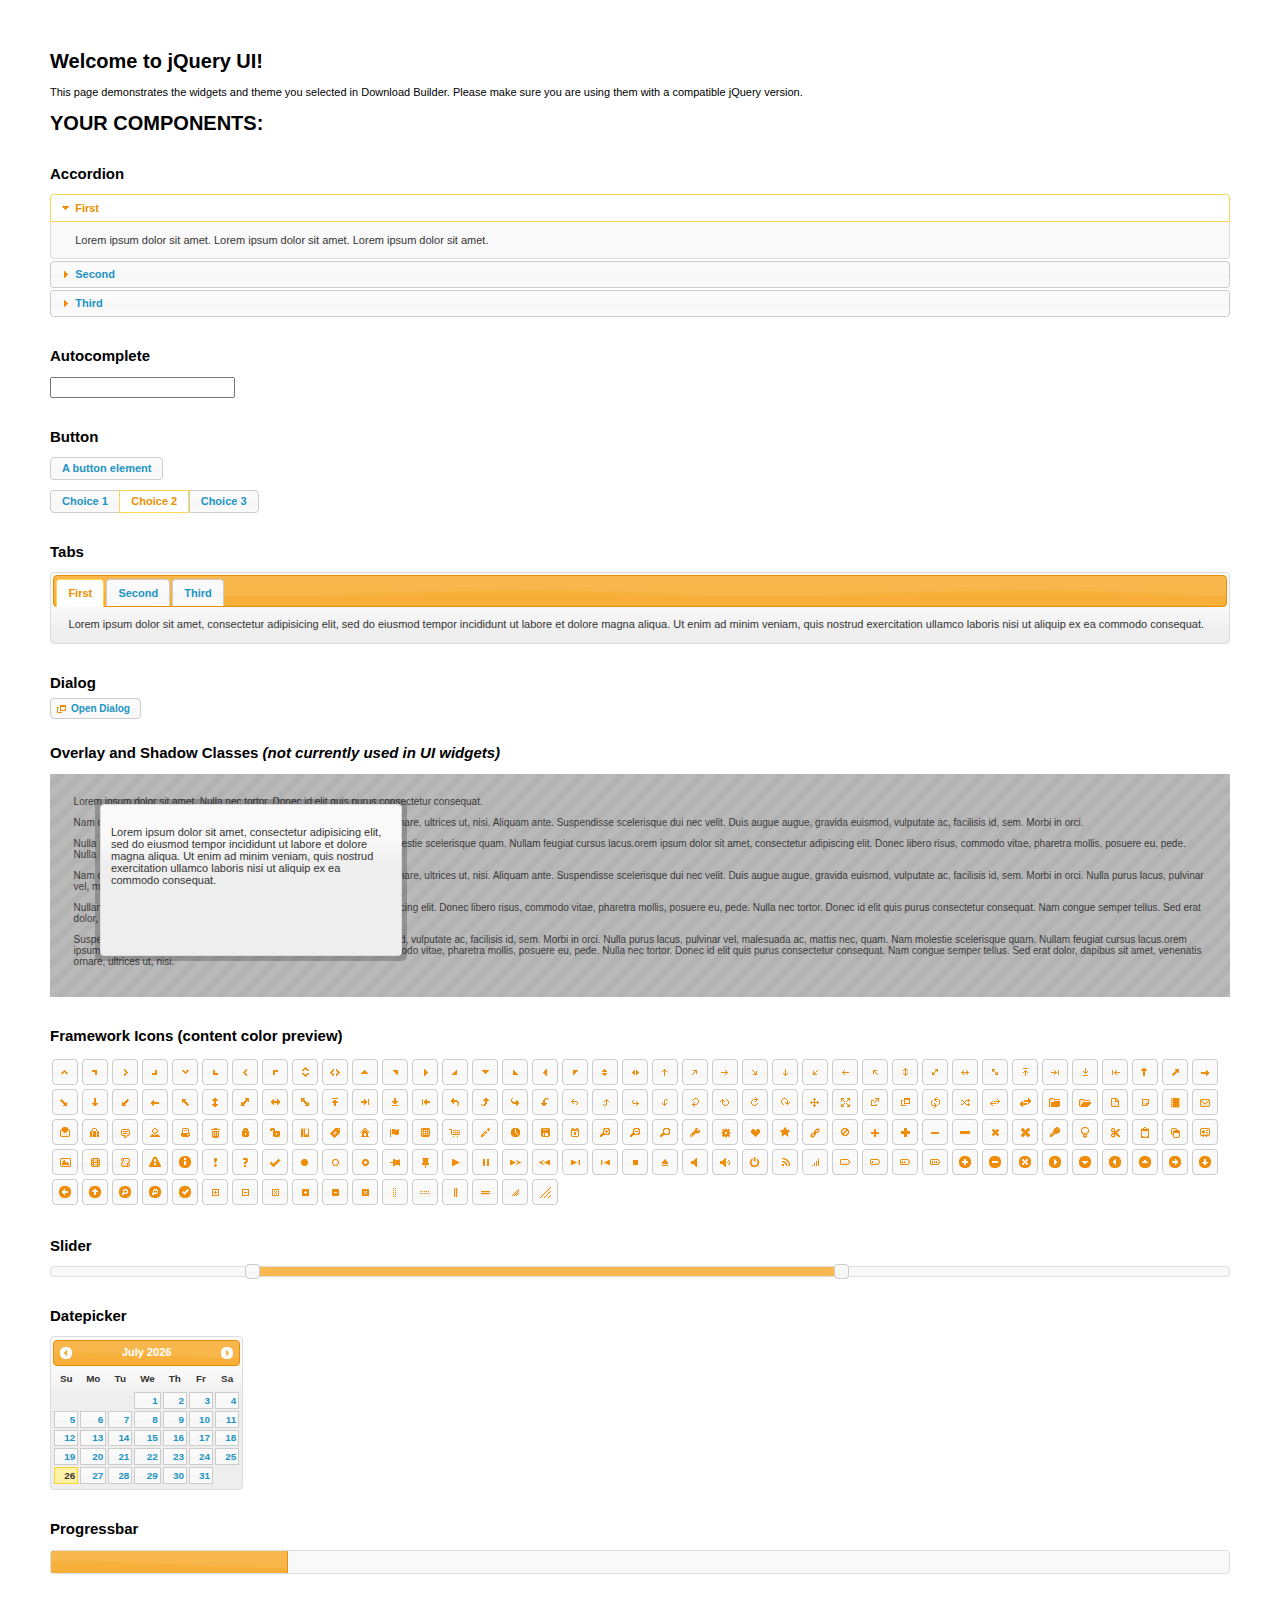
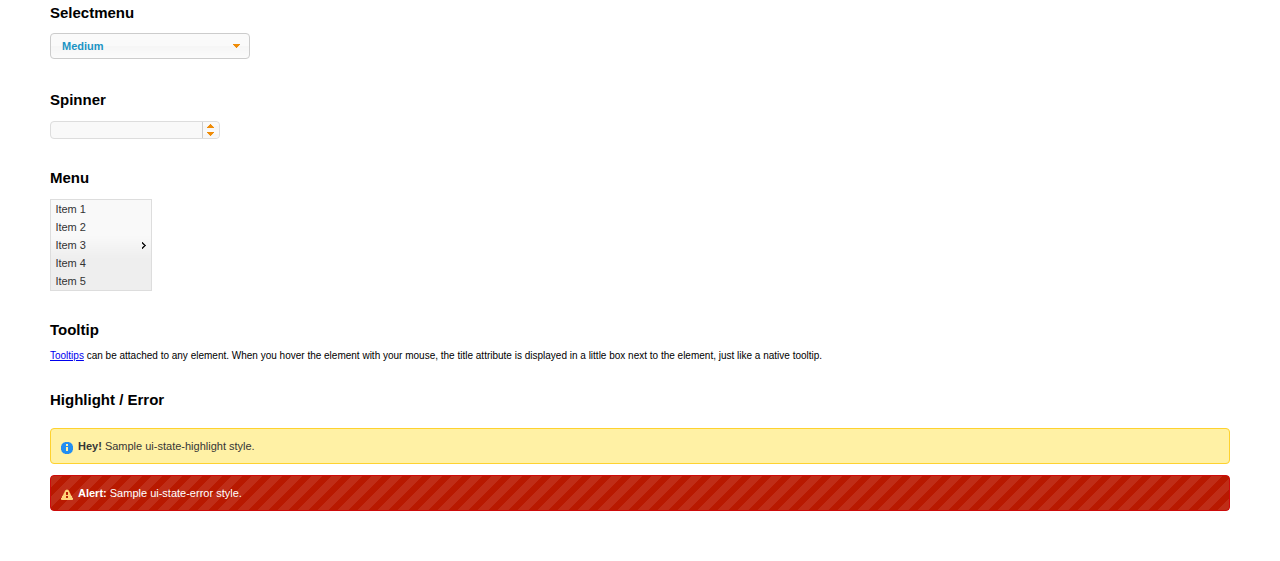
<file: LostAndfound/LostAndFound.Web/Content/js/jquery-ui-1.11.4/index.html>
<!doctype html>
<html lang="us">
<head>
	<meta charset="utf-8">
	<title>jQuery UI Example Page</title>
	<link href="jquery-ui.css" rel="stylesheet">
	<style>
	body{
		font: 62.5% "Trebuchet MS", sans-serif;
		margin: 50px;
	}
	.demoHeaders {
		margin-top: 2em;
	}
	#dialog-link {
		padding: .4em 1em .4em 20px;
		text-decoration: none;
		position: relative;
	}
	#dialog-link span.ui-icon {
		margin: 0 5px 0 0;
		position: absolute;
		left: .2em;
		top: 50%;
		margin-top: -8px;
	}
	#icons {
		margin: 0;
		padding: 0;
	}
	#icons li {
		margin: 2px;
		position: relative;
		padding: 4px 0;
		cursor: pointer;
		float: left;
		list-style: none;
	}
	#icons span.ui-icon {
		float: left;
		margin: 0 4px;
	}
	.fakewindowcontain .ui-widget-overlay {
		position: absolute;
	}
	select {
		width: 200px;
	}
	</style>
</head>
<body>

<h1>Welcome to jQuery UI!</h1>

<div class="ui-widget">
	<p>This page demonstrates the widgets and theme you selected in Download Builder. Please make sure you are using them with a compatible jQuery version.</p>
</div>

<h1>YOUR COMPONENTS:</h1>


<!-- Accordion -->
<h2 class="demoHeaders">Accordion</h2>
<div id="accordion">
	<h3>First</h3>
	<div>Lorem ipsum dolor sit amet. Lorem ipsum dolor sit amet. Lorem ipsum dolor sit amet.</div>
	<h3>Second</h3>
	<div>Phasellus mattis tincidunt nibh.</div>
	<h3>Third</h3>
	<div>Nam dui erat, auctor a, dignissim quis.</div>
</div>



<!-- Autocomplete -->
<h2 class="demoHeaders">Autocomplete</h2>
<div>
	<input id="autocomplete" title="type &quot;a&quot;">
</div>



<!-- Button -->
<h2 class="demoHeaders">Button</h2>
<button id="button">A button element</button>
<form style="margin-top: 1em;">
	<div id="radioset">
		<input type="radio" id="radio1" name="radio"><label for="radio1">Choice 1</label>
		<input type="radio" id="radio2" name="radio" checked="checked"><label for="radio2">Choice 2</label>
		<input type="radio" id="radio3" name="radio"><label for="radio3">Choice 3</label>
	</div>
</form>



<!-- Tabs -->
<h2 class="demoHeaders">Tabs</h2>
<div id="tabs">
	<ul>
		<li><a href="#tabs-1">First</a></li>
		<li><a href="#tabs-2">Second</a></li>
		<li><a href="#tabs-3">Third</a></li>
	</ul>
	<div id="tabs-1">Lorem ipsum dolor sit amet, consectetur adipisicing elit, sed do eiusmod tempor incididunt ut labore et dolore magna aliqua. Ut enim ad minim veniam, quis nostrud exercitation ullamco laboris nisi ut aliquip ex ea commodo consequat.</div>
	<div id="tabs-2">Phasellus mattis tincidunt nibh. Cras orci urna, blandit id, pretium vel, aliquet ornare, felis. Maecenas scelerisque sem non nisl. Fusce sed lorem in enim dictum bibendum.</div>
	<div id="tabs-3">Nam dui erat, auctor a, dignissim quis, sollicitudin eu, felis. Pellentesque nisi urna, interdum eget, sagittis et, consequat vestibulum, lacus. Mauris porttitor ullamcorper augue.</div>
</div>



<!-- Dialog NOTE: Dialog is not generated by UI in this demo so it can be visually styled in themeroller-->
<h2 class="demoHeaders">Dialog</h2>
<p><a href="#" id="dialog-link" class="ui-state-default ui-corner-all"><span class="ui-icon ui-icon-newwin"></span>Open Dialog</a></p>

<h2 class="demoHeaders">Overlay and Shadow Classes <em>(not currently used in UI widgets)</em></h2>
<div style="position: relative; width: 96%; height: 200px; padding:1% 2%; overflow:hidden;" class="fakewindowcontain">
	<p>Lorem ipsum dolor sit amet,  Nulla nec tortor. Donec id elit quis purus consectetur consequat. </p><p>Nam congue semper tellus. Sed erat dolor, dapibus sit amet, venenatis ornare, ultrices ut, nisi. Aliquam ante. Suspendisse scelerisque dui nec velit. Duis augue augue, gravida euismod, vulputate ac, facilisis id, sem. Morbi in orci. </p><p>Nulla purus lacus, pulvinar vel, malesuada ac, mattis nec, quam. Nam molestie scelerisque quam. Nullam feugiat cursus lacus.orem ipsum dolor sit amet, consectetur adipiscing elit. Donec libero risus, commodo vitae, pharetra mollis, posuere eu, pede. Nulla nec tortor. Donec id elit quis purus consectetur consequat. </p><p>Nam congue semper tellus. Sed erat dolor, dapibus sit amet, venenatis ornare, ultrices ut, nisi. Aliquam ante. Suspendisse scelerisque dui nec velit. Duis augue augue, gravida euismod, vulputate ac, facilisis id, sem. Morbi in orci. Nulla purus lacus, pulvinar vel, malesuada ac, mattis nec, quam. Nam molestie scelerisque quam. </p><p>Nullam feugiat cursus lacus.orem ipsum dolor sit amet, consectetur adipiscing elit. Donec libero risus, commodo vitae, pharetra mollis, posuere eu, pede. Nulla nec tortor. Donec id elit quis purus consectetur consequat. Nam congue semper tellus. Sed erat dolor, dapibus sit amet, venenatis ornare, ultrices ut, nisi. Aliquam ante. </p><p>Suspendisse scelerisque dui nec velit. Duis augue augue, gravida euismod, vulputate ac, facilisis id, sem. Morbi in orci. Nulla purus lacus, pulvinar vel, malesuada ac, mattis nec, quam. Nam molestie scelerisque quam. Nullam feugiat cursus lacus.orem ipsum dolor sit amet, consectetur adipiscing elit. Donec libero risus, commodo vitae, pharetra mollis, posuere eu, pede. Nulla nec tortor. Donec id elit quis purus consectetur consequat. Nam congue semper tellus. Sed erat dolor, dapibus sit amet, venenatis ornare, ultrices ut, nisi. </p>

	<!-- ui-dialog -->
	<div class="ui-overlay"><div class="ui-widget-overlay"></div><div class="ui-widget-shadow ui-corner-all" style="width: 302px; height: 152px; position: absolute; left: 50px; top: 30px;"></div></div>
	<div style="position: absolute; width: 280px; height: 130px;left: 50px; top: 30px; padding: 10px;" class="ui-widget ui-widget-content ui-corner-all">
		<div class="ui-dialog-content ui-widget-content" style="background: none; border: 0;">
			<p>Lorem ipsum dolor sit amet, consectetur adipisicing elit, sed do eiusmod tempor incididunt ut labore et dolore magna aliqua. Ut enim ad minim veniam, quis nostrud exercitation ullamco laboris nisi ut aliquip ex ea commodo consequat.</p>
		</div>
	</div>

</div>

<!-- ui-dialog -->
<div id="dialog" title="Dialog Title">
	<p>Lorem ipsum dolor sit amet, consectetur adipisicing elit, sed do eiusmod tempor incididunt ut labore et dolore magna aliqua. Ut enim ad minim veniam, quis nostrud exercitation ullamco laboris nisi ut aliquip ex ea commodo consequat.</p>
</div>



<h2 class="demoHeaders">Framework Icons (content color preview)</h2>
<ul id="icons" class="ui-widget ui-helper-clearfix">
	<li class="ui-state-default ui-corner-all" title=".ui-icon-carat-1-n"><span class="ui-icon ui-icon-carat-1-n"></span></li>
	<li class="ui-state-default ui-corner-all" title=".ui-icon-carat-1-ne"><span class="ui-icon ui-icon-carat-1-ne"></span></li>
	<li class="ui-state-default ui-corner-all" title=".ui-icon-carat-1-e"><span class="ui-icon ui-icon-carat-1-e"></span></li>
	<li class="ui-state-default ui-corner-all" title=".ui-icon-carat-1-se"><span class="ui-icon ui-icon-carat-1-se"></span></li>
	<li class="ui-state-default ui-corner-all" title=".ui-icon-carat-1-s"><span class="ui-icon ui-icon-carat-1-s"></span></li>
	<li class="ui-state-default ui-corner-all" title=".ui-icon-carat-1-sw"><span class="ui-icon ui-icon-carat-1-sw"></span></li>
	<li class="ui-state-default ui-corner-all" title=".ui-icon-carat-1-w"><span class="ui-icon ui-icon-carat-1-w"></span></li>
	<li class="ui-state-default ui-corner-all" title=".ui-icon-carat-1-nw"><span class="ui-icon ui-icon-carat-1-nw"></span></li>
	<li class="ui-state-default ui-corner-all" title=".ui-icon-carat-2-n-s"><span class="ui-icon ui-icon-carat-2-n-s"></span></li>
	<li class="ui-state-default ui-corner-all" title=".ui-icon-carat-2-e-w"><span class="ui-icon ui-icon-carat-2-e-w"></span></li>
	<li class="ui-state-default ui-corner-all" title=".ui-icon-triangle-1-n"><span class="ui-icon ui-icon-triangle-1-n"></span></li>
	<li class="ui-state-default ui-corner-all" title=".ui-icon-triangle-1-ne"><span class="ui-icon ui-icon-triangle-1-ne"></span></li>
	<li class="ui-state-default ui-corner-all" title=".ui-icon-triangle-1-e"><span class="ui-icon ui-icon-triangle-1-e"></span></li>
	<li class="ui-state-default ui-corner-all" title=".ui-icon-triangle-1-se"><span class="ui-icon ui-icon-triangle-1-se"></span></li>
	<li class="ui-state-default ui-corner-all" title=".ui-icon-triangle-1-s"><span class="ui-icon ui-icon-triangle-1-s"></span></li>
	<li class="ui-state-default ui-corner-all" title=".ui-icon-triangle-1-sw"><span class="ui-icon ui-icon-triangle-1-sw"></span></li>
	<li class="ui-state-default ui-corner-all" title=".ui-icon-triangle-1-w"><span class="ui-icon ui-icon-triangle-1-w"></span></li>
	<li class="ui-state-default ui-corner-all" title=".ui-icon-triangle-1-nw"><span class="ui-icon ui-icon-triangle-1-nw"></span></li>
	<li class="ui-state-default ui-corner-all" title=".ui-icon-triangle-2-n-s"><span class="ui-icon ui-icon-triangle-2-n-s"></span></li>
	<li class="ui-state-default ui-corner-all" title=".ui-icon-triangle-2-e-w"><span class="ui-icon ui-icon-triangle-2-e-w"></span></li>
	<li class="ui-state-default ui-corner-all" title=".ui-icon-arrow-1-n"><span class="ui-icon ui-icon-arrow-1-n"></span></li>
	<li class="ui-state-default ui-corner-all" title=".ui-icon-arrow-1-ne"><span class="ui-icon ui-icon-arrow-1-ne"></span></li>
	<li class="ui-state-default ui-corner-all" title=".ui-icon-arrow-1-e"><span class="ui-icon ui-icon-arrow-1-e"></span></li>
	<li class="ui-state-default ui-corner-all" title=".ui-icon-arrow-1-se"><span class="ui-icon ui-icon-arrow-1-se"></span></li>
	<li class="ui-state-default ui-corner-all" title=".ui-icon-arrow-1-s"><span class="ui-icon ui-icon-arrow-1-s"></span></li>
	<li class="ui-state-default ui-corner-all" title=".ui-icon-arrow-1-sw"><span class="ui-icon ui-icon-arrow-1-sw"></span></li>
	<li class="ui-state-default ui-corner-all" title=".ui-icon-arrow-1-w"><span class="ui-icon ui-icon-arrow-1-w"></span></li>
	<li class="ui-state-default ui-corner-all" title=".ui-icon-arrow-1-nw"><span class="ui-icon ui-icon-arrow-1-nw"></span></li>
	<li class="ui-state-default ui-corner-all" title=".ui-icon-arrow-2-n-s"><span class="ui-icon ui-icon-arrow-2-n-s"></span></li>
	<li class="ui-state-default ui-corner-all" title=".ui-icon-arrow-2-ne-sw"><span class="ui-icon ui-icon-arrow-2-ne-sw"></span></li>
	<li class="ui-state-default ui-corner-all" title=".ui-icon-arrow-2-e-w"><span class="ui-icon ui-icon-arrow-2-e-w"></span></li>
	<li class="ui-state-default ui-corner-all" title=".ui-icon-arrow-2-se-nw"><span class="ui-icon ui-icon-arrow-2-se-nw"></span></li>
	<li class="ui-state-default ui-corner-all" title=".ui-icon-arrowstop-1-n"><span class="ui-icon ui-icon-arrowstop-1-n"></span></li>
	<li class="ui-state-default ui-corner-all" title=".ui-icon-arrowstop-1-e"><span class="ui-icon ui-icon-arrowstop-1-e"></span></li>
	<li class="ui-state-default ui-corner-all" title=".ui-icon-arrowstop-1-s"><span class="ui-icon ui-icon-arrowstop-1-s"></span></li>
	<li class="ui-state-default ui-corner-all" title=".ui-icon-arrowstop-1-w"><span class="ui-icon ui-icon-arrowstop-1-w"></span></li>
	<li class="ui-state-default ui-corner-all" title=".ui-icon-arrowthick-1-n"><span class="ui-icon ui-icon-arrowthick-1-n"></span></li>
	<li class="ui-state-default ui-corner-all" title=".ui-icon-arrowthick-1-ne"><span class="ui-icon ui-icon-arrowthick-1-ne"></span></li>
	<li class="ui-state-default ui-corner-all" title=".ui-icon-arrowthick-1-e"><span class="ui-icon ui-icon-arrowthick-1-e"></span></li>
	<li class="ui-state-default ui-corner-all" title=".ui-icon-arrowthick-1-se"><span class="ui-icon ui-icon-arrowthick-1-se"></span></li>
	<li class="ui-state-default ui-corner-all" title=".ui-icon-arrowthick-1-s"><span class="ui-icon ui-icon-arrowthick-1-s"></span></li>
	<li class="ui-state-default ui-corner-all" title=".ui-icon-arrowthick-1-sw"><span class="ui-icon ui-icon-arrowthick-1-sw"></span></li>
	<li class="ui-state-default ui-corner-all" title=".ui-icon-arrowthick-1-w"><span class="ui-icon ui-icon-arrowthick-1-w"></span></li>
	<li class="ui-state-default ui-corner-all" title=".ui-icon-arrowthick-1-nw"><span class="ui-icon ui-icon-arrowthick-1-nw"></span></li>
	<li class="ui-state-default ui-corner-all" title=".ui-icon-arrowthick-2-n-s"><span class="ui-icon ui-icon-arrowthick-2-n-s"></span></li>
	<li class="ui-state-default ui-corner-all" title=".ui-icon-arrowthick-2-ne-sw"><span class="ui-icon ui-icon-arrowthick-2-ne-sw"></span></li>
	<li class="ui-state-default ui-corner-all" title=".ui-icon-arrowthick-2-e-w"><span class="ui-icon ui-icon-arrowthick-2-e-w"></span></li>
	<li class="ui-state-default ui-corner-all" title=".ui-icon-arrowthick-2-se-nw"><span class="ui-icon ui-icon-arrowthick-2-se-nw"></span></li>
	<li class="ui-state-default ui-corner-all" title=".ui-icon-arrowthickstop-1-n"><span class="ui-icon ui-icon-arrowthickstop-1-n"></span></li>
	<li class="ui-state-default ui-corner-all" title=".ui-icon-arrowthickstop-1-e"><span class="ui-icon ui-icon-arrowthickstop-1-e"></span></li>
	<li class="ui-state-default ui-corner-all" title=".ui-icon-arrowthickstop-1-s"><span class="ui-icon ui-icon-arrowthickstop-1-s"></span></li>
	<li class="ui-state-default ui-corner-all" title=".ui-icon-arrowthickstop-1-w"><span class="ui-icon ui-icon-arrowthickstop-1-w"></span></li>
	<li class="ui-state-default ui-corner-all" title=".ui-icon-arrowreturnthick-1-w"><span class="ui-icon ui-icon-arrowreturnthick-1-w"></span></li>
	<li class="ui-state-default ui-corner-all" title=".ui-icon-arrowreturnthick-1-n"><span class="ui-icon ui-icon-arrowreturnthick-1-n"></span></li>
	<li class="ui-state-default ui-corner-all" title=".ui-icon-arrowreturnthick-1-e"><span class="ui-icon ui-icon-arrowreturnthick-1-e"></span></li>
	<li class="ui-state-default ui-corner-all" title=".ui-icon-arrowreturnthick-1-s"><span class="ui-icon ui-icon-arrowreturnthick-1-s"></span></li>
	<li class="ui-state-default ui-corner-all" title=".ui-icon-arrowreturn-1-w"><span class="ui-icon ui-icon-arrowreturn-1-w"></span></li>
	<li class="ui-state-default ui-corner-all" title=".ui-icon-arrowreturn-1-n"><span class="ui-icon ui-icon-arrowreturn-1-n"></span></li>
	<li class="ui-state-default ui-corner-all" title=".ui-icon-arrowreturn-1-e"><span class="ui-icon ui-icon-arrowreturn-1-e"></span></li>
	<li class="ui-state-default ui-corner-all" title=".ui-icon-arrowreturn-1-s"><span class="ui-icon ui-icon-arrowreturn-1-s"></span></li>
	<li class="ui-state-default ui-corner-all" title=".ui-icon-arrowrefresh-1-w"><span class="ui-icon ui-icon-arrowrefresh-1-w"></span></li>
	<li class="ui-state-default ui-corner-all" title=".ui-icon-arrowrefresh-1-n"><span class="ui-icon ui-icon-arrowrefresh-1-n"></span></li>
	<li class="ui-state-default ui-corner-all" title=".ui-icon-arrowrefresh-1-e"><span class="ui-icon ui-icon-arrowrefresh-1-e"></span></li>
	<li class="ui-state-default ui-corner-all" title=".ui-icon-arrowrefresh-1-s"><span class="ui-icon ui-icon-arrowrefresh-1-s"></span></li>
	<li class="ui-state-default ui-corner-all" title=".ui-icon-arrow-4"><span class="ui-icon ui-icon-arrow-4"></span></li>
	<li class="ui-state-default ui-corner-all" title=".ui-icon-arrow-4-diag"><span class="ui-icon ui-icon-arrow-4-diag"></span></li>
	<li class="ui-state-default ui-corner-all" title=".ui-icon-extlink"><span class="ui-icon ui-icon-extlink"></span></li>
	<li class="ui-state-default ui-corner-all" title=".ui-icon-newwin"><span class="ui-icon ui-icon-newwin"></span></li>
	<li class="ui-state-default ui-corner-all" title=".ui-icon-refresh"><span class="ui-icon ui-icon-refresh"></span></li>
	<li class="ui-state-default ui-corner-all" title=".ui-icon-shuffle"><span class="ui-icon ui-icon-shuffle"></span></li>
	<li class="ui-state-default ui-corner-all" title=".ui-icon-transfer-e-w"><span class="ui-icon ui-icon-transfer-e-w"></span></li>
	<li class="ui-state-default ui-corner-all" title=".ui-icon-transferthick-e-w"><span class="ui-icon ui-icon-transferthick-e-w"></span></li>
	<li class="ui-state-default ui-corner-all" title=".ui-icon-folder-collapsed"><span class="ui-icon ui-icon-folder-collapsed"></span></li>
	<li class="ui-state-default ui-corner-all" title=".ui-icon-folder-open"><span class="ui-icon ui-icon-folder-open"></span></li>
	<li class="ui-state-default ui-corner-all" title=".ui-icon-document"><span class="ui-icon ui-icon-document"></span></li>
	<li class="ui-state-default ui-corner-all" title=".ui-icon-document-b"><span class="ui-icon ui-icon-document-b"></span></li>
	<li class="ui-state-default ui-corner-all" title=".ui-icon-note"><span class="ui-icon ui-icon-note"></span></li>
	<li class="ui-state-default ui-corner-all" title=".ui-icon-mail-closed"><span class="ui-icon ui-icon-mail-closed"></span></li>
	<li class="ui-state-default ui-corner-all" title=".ui-icon-mail-open"><span class="ui-icon ui-icon-mail-open"></span></li>
	<li class="ui-state-default ui-corner-all" title=".ui-icon-suitcase"><span class="ui-icon ui-icon-suitcase"></span></li>
	<li class="ui-state-default ui-corner-all" title=".ui-icon-comment"><span class="ui-icon ui-icon-comment"></span></li>
	<li class="ui-state-default ui-corner-all" title=".ui-icon-person"><span class="ui-icon ui-icon-person"></span></li>
	<li class="ui-state-default ui-corner-all" title=".ui-icon-print"><span class="ui-icon ui-icon-print"></span></li>
	<li class="ui-state-default ui-corner-all" title=".ui-icon-trash"><span class="ui-icon ui-icon-trash"></span></li>
	<li class="ui-state-default ui-corner-all" title=".ui-icon-locked"><span class="ui-icon ui-icon-locked"></span></li>
	<li class="ui-state-default ui-corner-all" title=".ui-icon-unlocked"><span class="ui-icon ui-icon-unlocked"></span></li>
	<li class="ui-state-default ui-corner-all" title=".ui-icon-bookmark"><span class="ui-icon ui-icon-bookmark"></span></li>
	<li class="ui-state-default ui-corner-all" title=".ui-icon-tag"><span class="ui-icon ui-icon-tag"></span></li>
	<li class="ui-state-default ui-corner-all" title=".ui-icon-home"><span class="ui-icon ui-icon-home"></span></li>
	<li class="ui-state-default ui-corner-all" title=".ui-icon-flag"><span class="ui-icon ui-icon-flag"></span></li>
	<li class="ui-state-default ui-corner-all" title=".ui-icon-calculator"><span class="ui-icon ui-icon-calculator"></span></li>
	<li class="ui-state-default ui-corner-all" title=".ui-icon-cart"><span class="ui-icon ui-icon-cart"></span></li>
	<li class="ui-state-default ui-corner-all" title=".ui-icon-pencil"><span class="ui-icon ui-icon-pencil"></span></li>
	<li class="ui-state-default ui-corner-all" title=".ui-icon-clock"><span class="ui-icon ui-icon-clock"></span></li>
	<li class="ui-state-default ui-corner-all" title=".ui-icon-disk"><span class="ui-icon ui-icon-disk"></span></li>
	<li class="ui-state-default ui-corner-all" title=".ui-icon-calendar"><span class="ui-icon ui-icon-calendar"></span></li>
	<li class="ui-state-default ui-corner-all" title=".ui-icon-zoomin"><span class="ui-icon ui-icon-zoomin"></span></li>
	<li class="ui-state-default ui-corner-all" title=".ui-icon-zoomout"><span class="ui-icon ui-icon-zoomout"></span></li>
	<li class="ui-state-default ui-corner-all" title=".ui-icon-search"><span class="ui-icon ui-icon-search"></span></li>
	<li class="ui-state-default ui-corner-all" title=".ui-icon-wrench"><span class="ui-icon ui-icon-wrench"></span></li>
	<li class="ui-state-default ui-corner-all" title=".ui-icon-gear"><span class="ui-icon ui-icon-gear"></span></li>
	<li class="ui-state-default ui-corner-all" title=".ui-icon-heart"><span class="ui-icon ui-icon-heart"></span></li>
	<li class="ui-state-default ui-corner-all" title=".ui-icon-star"><span class="ui-icon ui-icon-star"></span></li>
	<li class="ui-state-default ui-corner-all" title=".ui-icon-link"><span class="ui-icon ui-icon-link"></span></li>
	<li class="ui-state-default ui-corner-all" title=".ui-icon-cancel"><span class="ui-icon ui-icon-cancel"></span></li>
	<li class="ui-state-default ui-corner-all" title=".ui-icon-plus"><span class="ui-icon ui-icon-plus"></span></li>
	<li class="ui-state-default ui-corner-all" title=".ui-icon-plusthick"><span class="ui-icon ui-icon-plusthick"></span></li>
	<li class="ui-state-default ui-corner-all" title=".ui-icon-minus"><span class="ui-icon ui-icon-minus"></span></li>
	<li class="ui-state-default ui-corner-all" title=".ui-icon-minusthick"><span class="ui-icon ui-icon-minusthick"></span></li>
	<li class="ui-state-default ui-corner-all" title=".ui-icon-close"><span class="ui-icon ui-icon-close"></span></li>
	<li class="ui-state-default ui-corner-all" title=".ui-icon-closethick"><span class="ui-icon ui-icon-closethick"></span></li>
	<li class="ui-state-default ui-corner-all" title=".ui-icon-key"><span class="ui-icon ui-icon-key"></span></li>
	<li class="ui-state-default ui-corner-all" title=".ui-icon-lightbulb"><span class="ui-icon ui-icon-lightbulb"></span></li>
	<li class="ui-state-default ui-corner-all" title=".ui-icon-scissors"><span class="ui-icon ui-icon-scissors"></span></li>
	<li class="ui-state-default ui-corner-all" title=".ui-icon-clipboard"><span class="ui-icon ui-icon-clipboard"></span></li>
	<li class="ui-state-default ui-corner-all" title=".ui-icon-copy"><span class="ui-icon ui-icon-copy"></span></li>
	<li class="ui-state-default ui-corner-all" title=".ui-icon-contact"><span class="ui-icon ui-icon-contact"></span></li>
	<li class="ui-state-default ui-corner-all" title=".ui-icon-image"><span class="ui-icon ui-icon-image"></span></li>
	<li class="ui-state-default ui-corner-all" title=".ui-icon-video"><span class="ui-icon ui-icon-video"></span></li>
	<li class="ui-state-default ui-corner-all" title=".ui-icon-script"><span class="ui-icon ui-icon-script"></span></li>
	<li class="ui-state-default ui-corner-all" title=".ui-icon-alert"><span class="ui-icon ui-icon-alert"></span></li>
	<li class="ui-state-default ui-corner-all" title=".ui-icon-info"><span class="ui-icon ui-icon-info"></span></li>
	<li class="ui-state-default ui-corner-all" title=".ui-icon-notice"><span class="ui-icon ui-icon-notice"></span></li>
	<li class="ui-state-default ui-corner-all" title=".ui-icon-help"><span class="ui-icon ui-icon-help"></span></li>
	<li class="ui-state-default ui-corner-all" title=".ui-icon-check"><span class="ui-icon ui-icon-check"></span></li>
	<li class="ui-state-default ui-corner-all" title=".ui-icon-bullet"><span class="ui-icon ui-icon-bullet"></span></li>
	<li class="ui-state-default ui-corner-all" title=".ui-icon-radio-off"><span class="ui-icon ui-icon-radio-off"></span></li>
	<li class="ui-state-default ui-corner-all" title=".ui-icon-radio-on"><span class="ui-icon ui-icon-radio-on"></span></li>
	<li class="ui-state-default ui-corner-all" title=".ui-icon-pin-w"><span class="ui-icon ui-icon-pin-w"></span></li>
	<li class="ui-state-default ui-corner-all" title=".ui-icon-pin-s"><span class="ui-icon ui-icon-pin-s"></span></li>
	<li class="ui-state-default ui-corner-all" title=".ui-icon-play"><span class="ui-icon ui-icon-play"></span></li>
	<li class="ui-state-default ui-corner-all" title=".ui-icon-pause"><span class="ui-icon ui-icon-pause"></span></li>
	<li class="ui-state-default ui-corner-all" title=".ui-icon-seek-next"><span class="ui-icon ui-icon-seek-next"></span></li>
	<li class="ui-state-default ui-corner-all" title=".ui-icon-seek-prev"><span class="ui-icon ui-icon-seek-prev"></span></li>
	<li class="ui-state-default ui-corner-all" title=".ui-icon-seek-end"><span class="ui-icon ui-icon-seek-end"></span></li>
	<li class="ui-state-default ui-corner-all" title=".ui-icon-seek-first"><span class="ui-icon ui-icon-seek-first"></span></li>
	<li class="ui-state-default ui-corner-all" title=".ui-icon-stop"><span class="ui-icon ui-icon-stop"></span></li>
	<li class="ui-state-default ui-corner-all" title=".ui-icon-eject"><span class="ui-icon ui-icon-eject"></span></li>
	<li class="ui-state-default ui-corner-all" title=".ui-icon-volume-off"><span class="ui-icon ui-icon-volume-off"></span></li>
	<li class="ui-state-default ui-corner-all" title=".ui-icon-volume-on"><span class="ui-icon ui-icon-volume-on"></span></li>
	<li class="ui-state-default ui-corner-all" title=".ui-icon-power"><span class="ui-icon ui-icon-power"></span></li>
	<li class="ui-state-default ui-corner-all" title=".ui-icon-signal-diag"><span class="ui-icon ui-icon-signal-diag"></span></li>
	<li class="ui-state-default ui-corner-all" title=".ui-icon-signal"><span class="ui-icon ui-icon-signal"></span></li>
	<li class="ui-state-default ui-corner-all" title=".ui-icon-battery-0"><span class="ui-icon ui-icon-battery-0"></span></li>
	<li class="ui-state-default ui-corner-all" title=".ui-icon-battery-1"><span class="ui-icon ui-icon-battery-1"></span></li>
	<li class="ui-state-default ui-corner-all" title=".ui-icon-battery-2"><span class="ui-icon ui-icon-battery-2"></span></li>
	<li class="ui-state-default ui-corner-all" title=".ui-icon-battery-3"><span class="ui-icon ui-icon-battery-3"></span></li>
	<li class="ui-state-default ui-corner-all" title=".ui-icon-circle-plus"><span class="ui-icon ui-icon-circle-plus"></span></li>
	<li class="ui-state-default ui-corner-all" title=".ui-icon-circle-minus"><span class="ui-icon ui-icon-circle-minus"></span></li>
	<li class="ui-state-default ui-corner-all" title=".ui-icon-circle-close"><span class="ui-icon ui-icon-circle-close"></span></li>
	<li class="ui-state-default ui-corner-all" title=".ui-icon-circle-triangle-e"><span class="ui-icon ui-icon-circle-triangle-e"></span></li>
	<li class="ui-state-default ui-corner-all" title=".ui-icon-circle-triangle-s"><span class="ui-icon ui-icon-circle-triangle-s"></span></li>
	<li class="ui-state-default ui-corner-all" title=".ui-icon-circle-triangle-w"><span class="ui-icon ui-icon-circle-triangle-w"></span></li>
	<li class="ui-state-default ui-corner-all" title=".ui-icon-circle-triangle-n"><span class="ui-icon ui-icon-circle-triangle-n"></span></li>
	<li class="ui-state-default ui-corner-all" title=".ui-icon-circle-arrow-e"><span class="ui-icon ui-icon-circle-arrow-e"></span></li>
	<li class="ui-state-default ui-corner-all" title=".ui-icon-circle-arrow-s"><span class="ui-icon ui-icon-circle-arrow-s"></span></li>
	<li class="ui-state-default ui-corner-all" title=".ui-icon-circle-arrow-w"><span class="ui-icon ui-icon-circle-arrow-w"></span></li>
	<li class="ui-state-default ui-corner-all" title=".ui-icon-circle-arrow-n"><span class="ui-icon ui-icon-circle-arrow-n"></span></li>
	<li class="ui-state-default ui-corner-all" title=".ui-icon-circle-zoomin"><span class="ui-icon ui-icon-circle-zoomin"></span></li>
	<li class="ui-state-default ui-corner-all" title=".ui-icon-circle-zoomout"><span class="ui-icon ui-icon-circle-zoomout"></span></li>
	<li class="ui-state-default ui-corner-all" title=".ui-icon-circle-check"><span class="ui-icon ui-icon-circle-check"></span></li>
	<li class="ui-state-default ui-corner-all" title=".ui-icon-circlesmall-plus"><span class="ui-icon ui-icon-circlesmall-plus"></span></li>
	<li class="ui-state-default ui-corner-all" title=".ui-icon-circlesmall-minus"><span class="ui-icon ui-icon-circlesmall-minus"></span></li>
	<li class="ui-state-default ui-corner-all" title=".ui-icon-circlesmall-close"><span class="ui-icon ui-icon-circlesmall-close"></span></li>
	<li class="ui-state-default ui-corner-all" title=".ui-icon-squaresmall-plus"><span class="ui-icon ui-icon-squaresmall-plus"></span></li>
	<li class="ui-state-default ui-corner-all" title=".ui-icon-squaresmall-minus"><span class="ui-icon ui-icon-squaresmall-minus"></span></li>
	<li class="ui-state-default ui-corner-all" title=".ui-icon-squaresmall-close"><span class="ui-icon ui-icon-squaresmall-close"></span></li>
	<li class="ui-state-default ui-corner-all" title=".ui-icon-grip-dotted-vertical"><span class="ui-icon ui-icon-grip-dotted-vertical"></span></li>
	<li class="ui-state-default ui-corner-all" title=".ui-icon-grip-dotted-horizontal"><span class="ui-icon ui-icon-grip-dotted-horizontal"></span></li>
	<li class="ui-state-default ui-corner-all" title=".ui-icon-grip-solid-vertical"><span class="ui-icon ui-icon-grip-solid-vertical"></span></li>
	<li class="ui-state-default ui-corner-all" title=".ui-icon-grip-solid-horizontal"><span class="ui-icon ui-icon-grip-solid-horizontal"></span></li>
	<li class="ui-state-default ui-corner-all" title=".ui-icon-gripsmall-diagonal-se"><span class="ui-icon ui-icon-gripsmall-diagonal-se"></span></li>
	<li class="ui-state-default ui-corner-all" title=".ui-icon-grip-diagonal-se"><span class="ui-icon ui-icon-grip-diagonal-se"></span></li>
</ul>


<!-- Slider -->
<h2 class="demoHeaders">Slider</h2>
<div id="slider"></div>



<!-- Datepicker -->
<h2 class="demoHeaders">Datepicker</h2>
<div id="datepicker"></div>



<!-- Progressbar -->
<h2 class="demoHeaders">Progressbar</h2>
<div id="progressbar"></div>



<!-- Progressbar -->
<h2 class="demoHeaders">Selectmenu</h2>
<select id="selectmenu">
	<option>Slower</option>
	<option>Slow</option>
	<option selected="selected">Medium</option>
	<option>Fast</option>
	<option>Faster</option>
</select>



<!-- Spinner -->
<h2 class="demoHeaders">Spinner</h2>
<input id="spinner">



<!-- Menu -->
<h2 class="demoHeaders">Menu</h2>
<ul style="width:100px;" id="menu">
	<li>Item 1</li>
	<li>Item 2</li>
	<li>Item 3
		<ul>
			<li>Item 3-1</li>
			<li>Item 3-2</li>
			<li>Item 3-3</li>
			<li>Item 3-4</li>
			<li>Item 3-5</li>
		</ul>
	</li>
	<li>Item 4</li>
	<li>Item 5</li>
</ul>



<!-- Tooltip -->
<h2 class="demoHeaders">Tooltip</h2>
<p id="tooltip">
	<a href="#" title="That&apos;s what this widget is">Tooltips</a> can be attached to any element. When you hover
the element with your mouse, the title attribute is displayed in a little box next to the element, just like a native tooltip.
</p>


<!-- Highlight / Error -->
<h2 class="demoHeaders">Highlight / Error</h2>
<div class="ui-widget">
	<div class="ui-state-highlight ui-corner-all" style="margin-top: 20px; padding: 0 .7em;">
		<p><span class="ui-icon ui-icon-info" style="float: left; margin-right: .3em;"></span>
		<strong>Hey!</strong> Sample ui-state-highlight style.</p>
	</div>
</div>
<br>
<div class="ui-widget">
	<div class="ui-state-error ui-corner-all" style="padding: 0 .7em;">
		<p><span class="ui-icon ui-icon-alert" style="float: left; margin-right: .3em;"></span>
		<strong>Alert:</strong> Sample ui-state-error style.</p>
	</div>
</div>

<script src="external/jquery/jquery.js"></script>
<script src="jquery-ui.js"></script>
<script>

$( "#accordion" ).accordion();



var availableTags = [
	"ActionScript",
	"AppleScript",
	"Asp",
	"BASIC",
	"C",
	"C++",
	"Clojure",
	"COBOL",
	"ColdFusion",
	"Erlang",
	"Fortran",
	"Groovy",
	"Haskell",
	"Java",
	"JavaScript",
	"Lisp",
	"Perl",
	"PHP",
	"Python",
	"Ruby",
	"Scala",
	"Scheme"
];
$( "#autocomplete" ).autocomplete({
	source: availableTags
});



$( "#button" ).button();
$( "#radioset" ).buttonset();



$( "#tabs" ).tabs();



$( "#dialog" ).dialog({
	autoOpen: false,
	width: 400,
	buttons: [
		{
			text: "Ok",
			click: function() {
				$( this ).dialog( "close" );
			}
		},
		{
			text: "Cancel",
			click: function() {
				$( this ).dialog( "close" );
			}
		}
	]
});

// Link to open the dialog
$( "#dialog-link" ).click(function( event ) {
	$( "#dialog" ).dialog( "open" );
	event.preventDefault();
});



$( "#datepicker" ).datepicker({
	inline: true
});



$( "#slider" ).slider({
	range: true,
	values: [ 17, 67 ]
});



$( "#progressbar" ).progressbar({
	value: 20
});



$( "#spinner" ).spinner();



$( "#menu" ).menu();



$( "#tooltip" ).tooltip();



$( "#selectmenu" ).selectmenu();


// Hover states on the static widgets
$( "#dialog-link, #icons li" ).hover(
	function() {
		$( this ).addClass( "ui-state-hover" );
	},
	function() {
		$( this ).removeClass( "ui-state-hover" );
	}
);
</script>
</body>
</html>
</file>
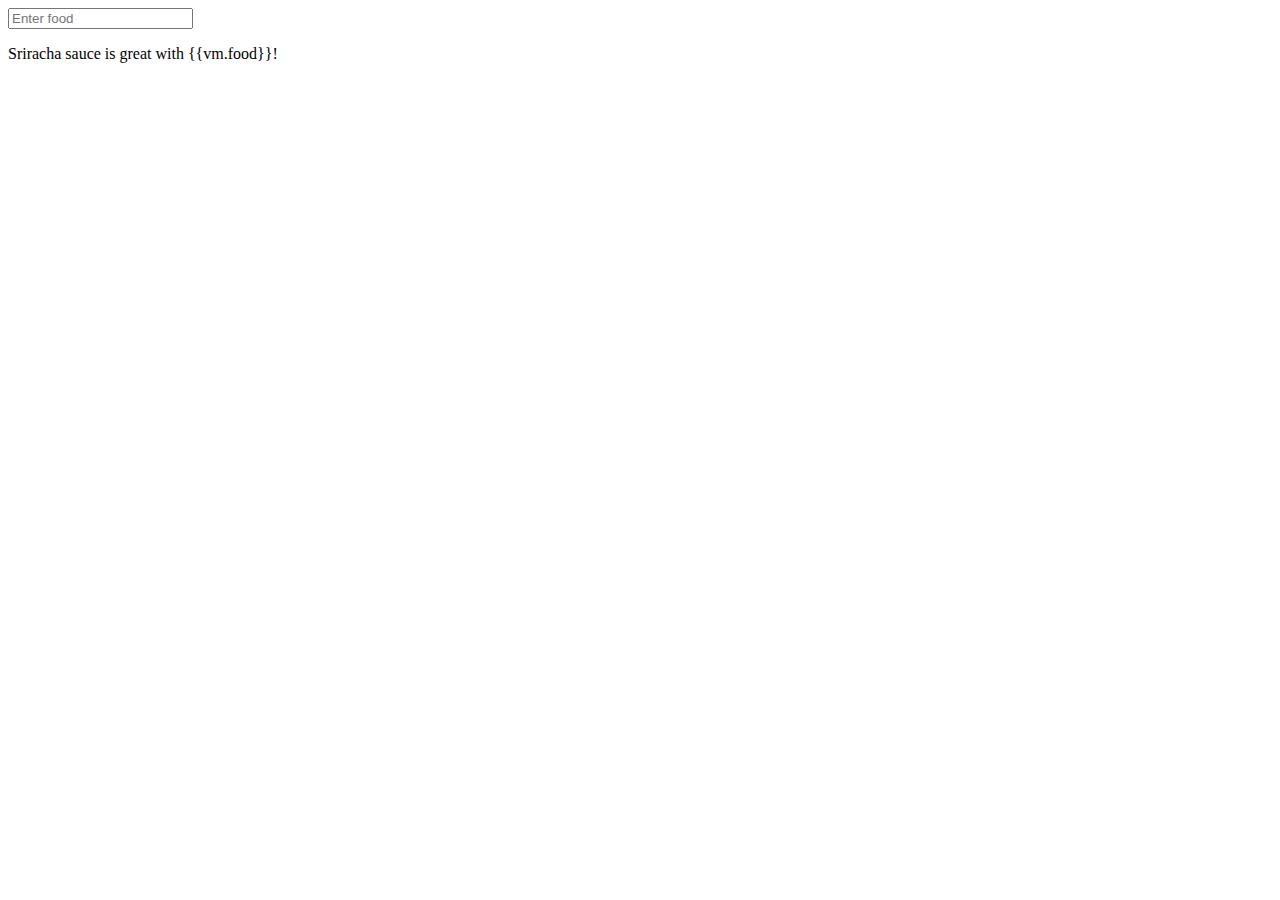
<file: LostAndfound/LostAndFound.Web/index1.html>
﻿<!DOCTYPE html>
<html ng-app="app">
<head>
    <title></title>
</head>
<body ng-controller="Main as vm">
    <input type="text" ng-model="vm.food" placeholder="Enter food" />

    <p>Sriracha sauce is great with {{vm.food}}!</p>

    <script src="Scripts/angular.min.js"></script>
    <script src="app/app.module.js"></script>
    <script src="app/main.js"></script>
</body>
</html>
</file>
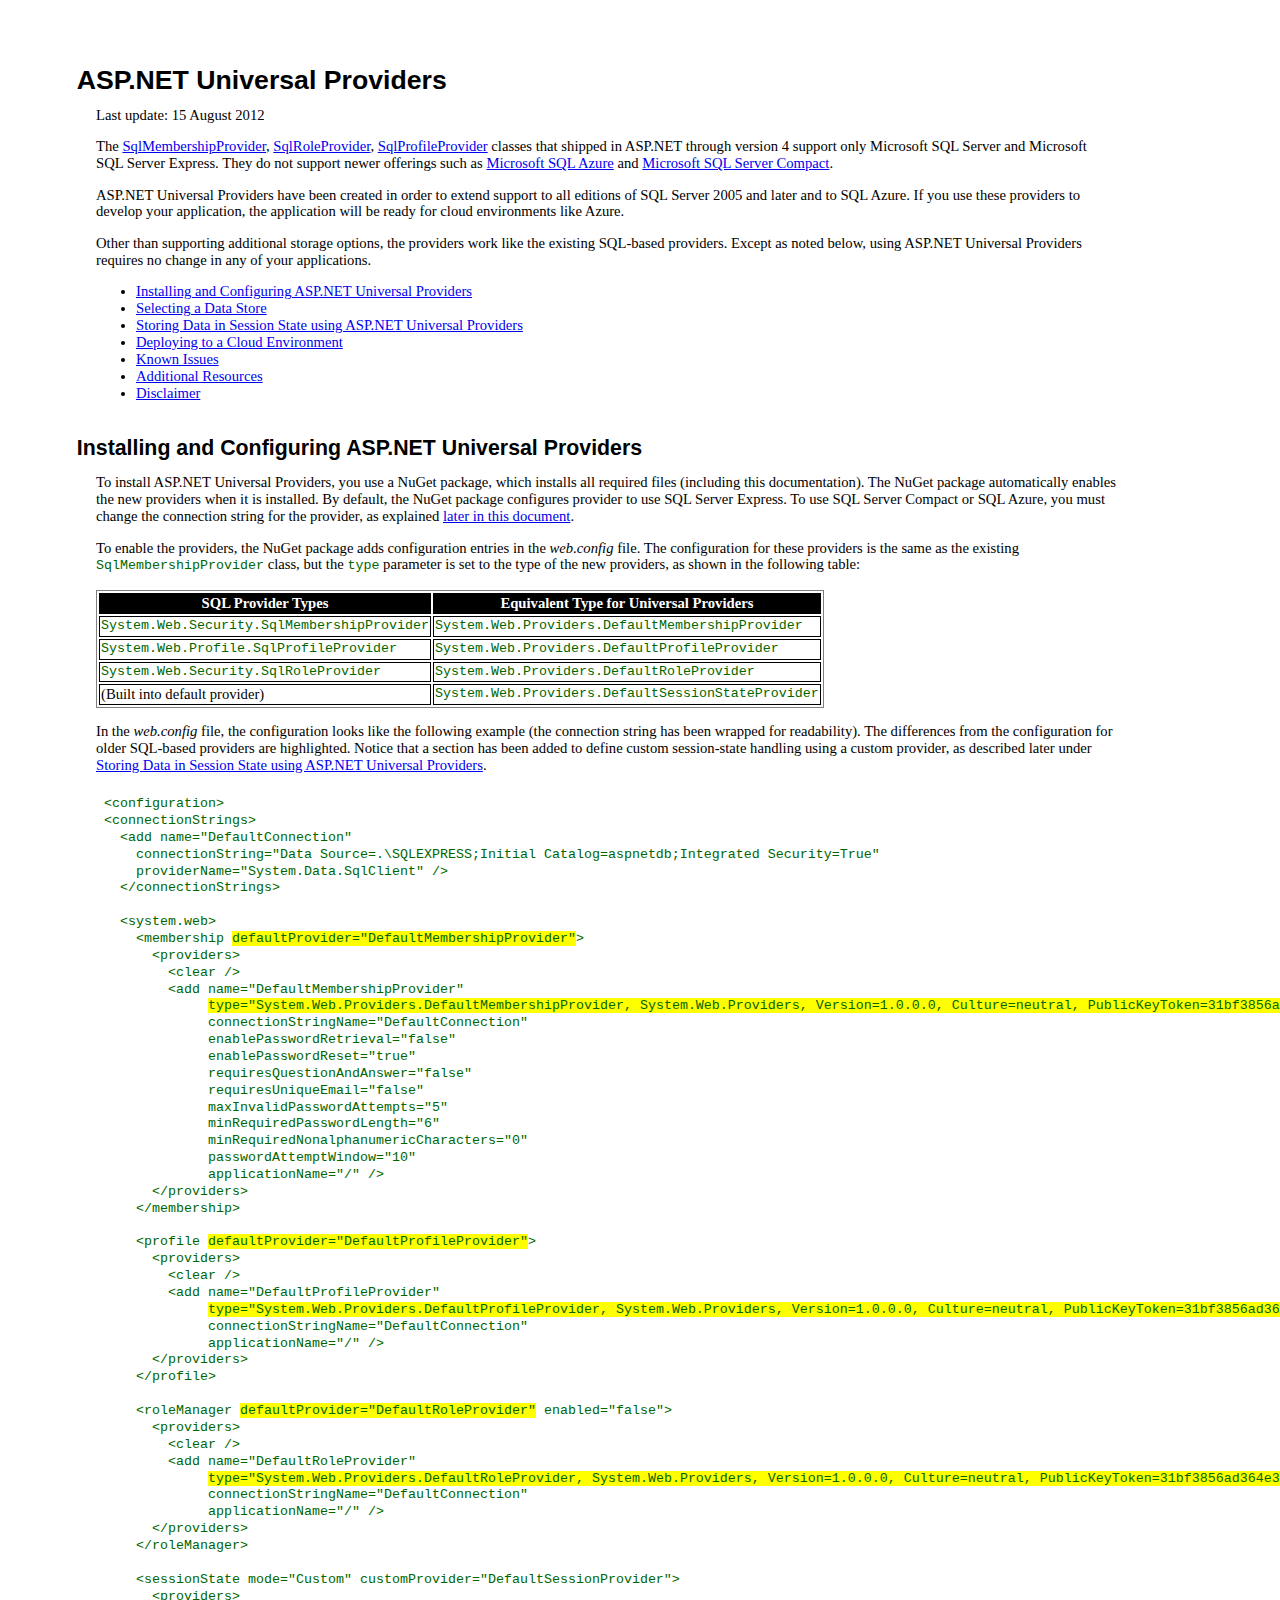
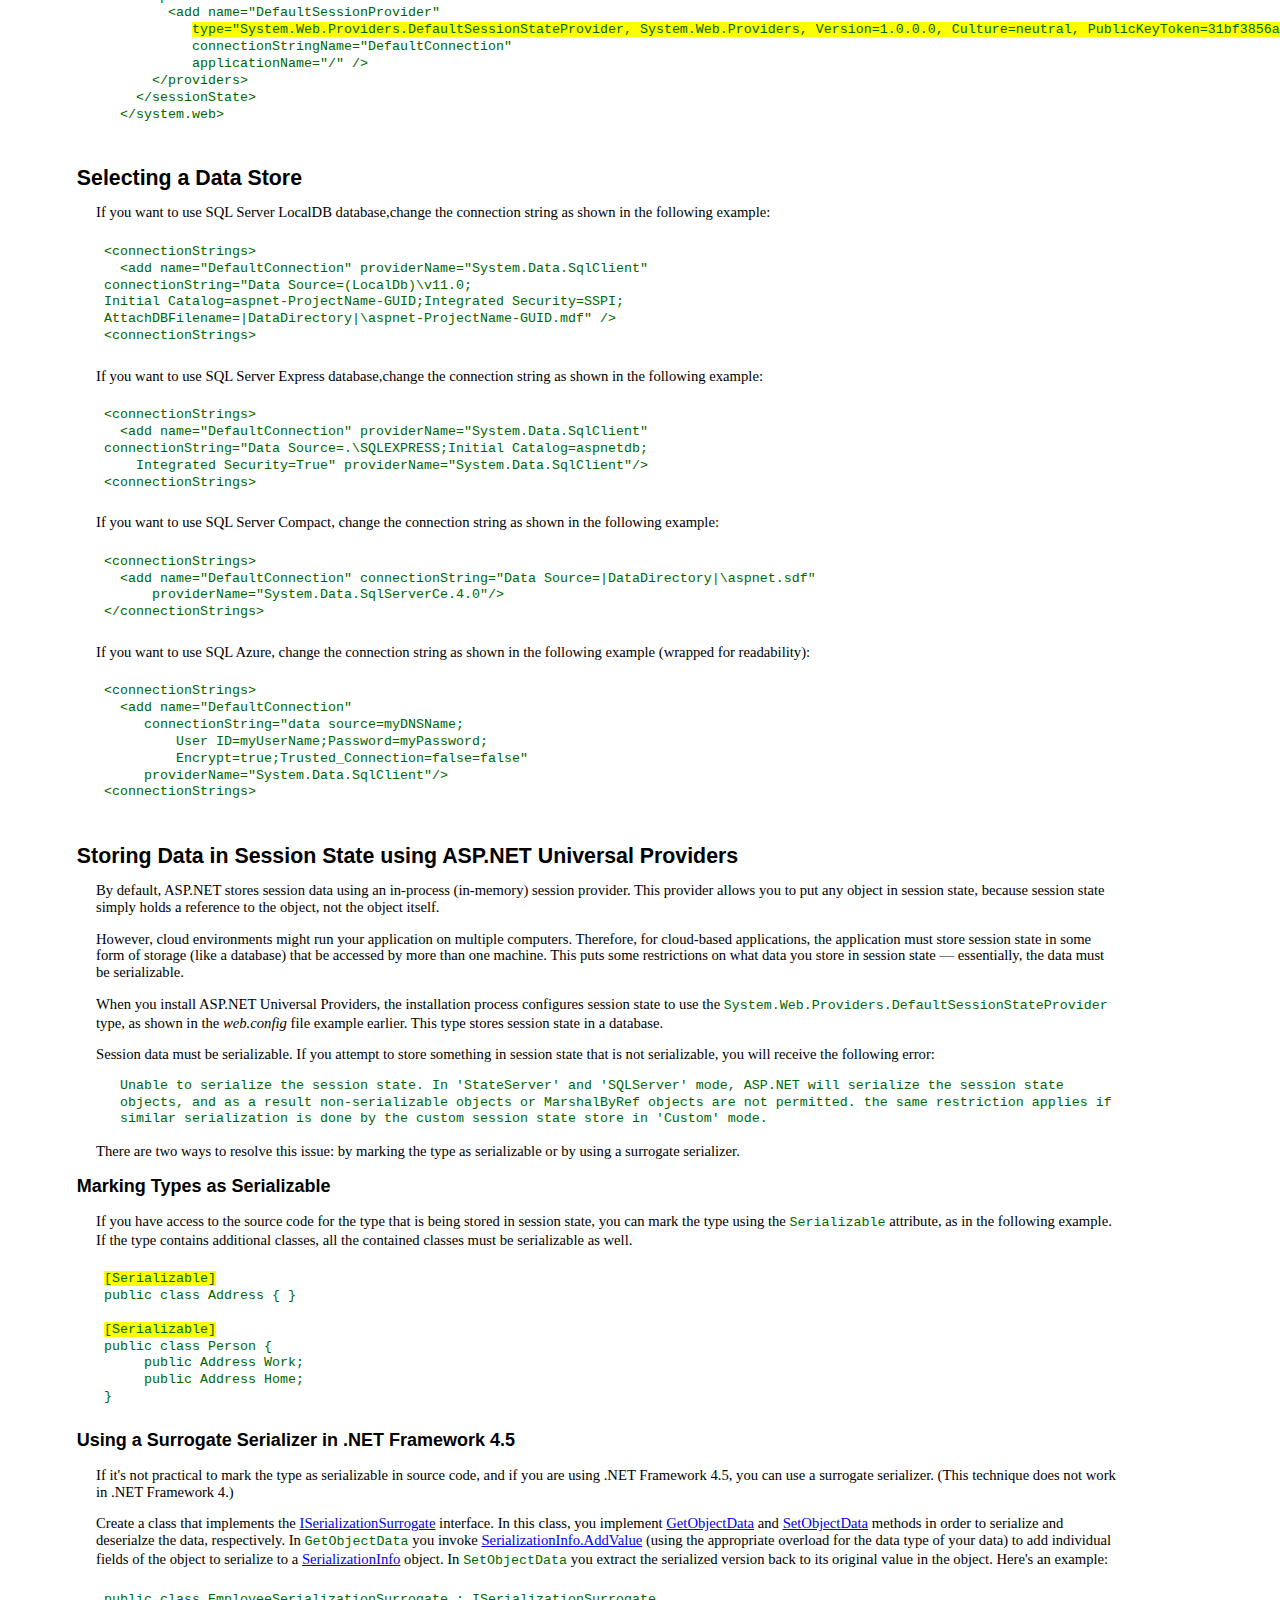
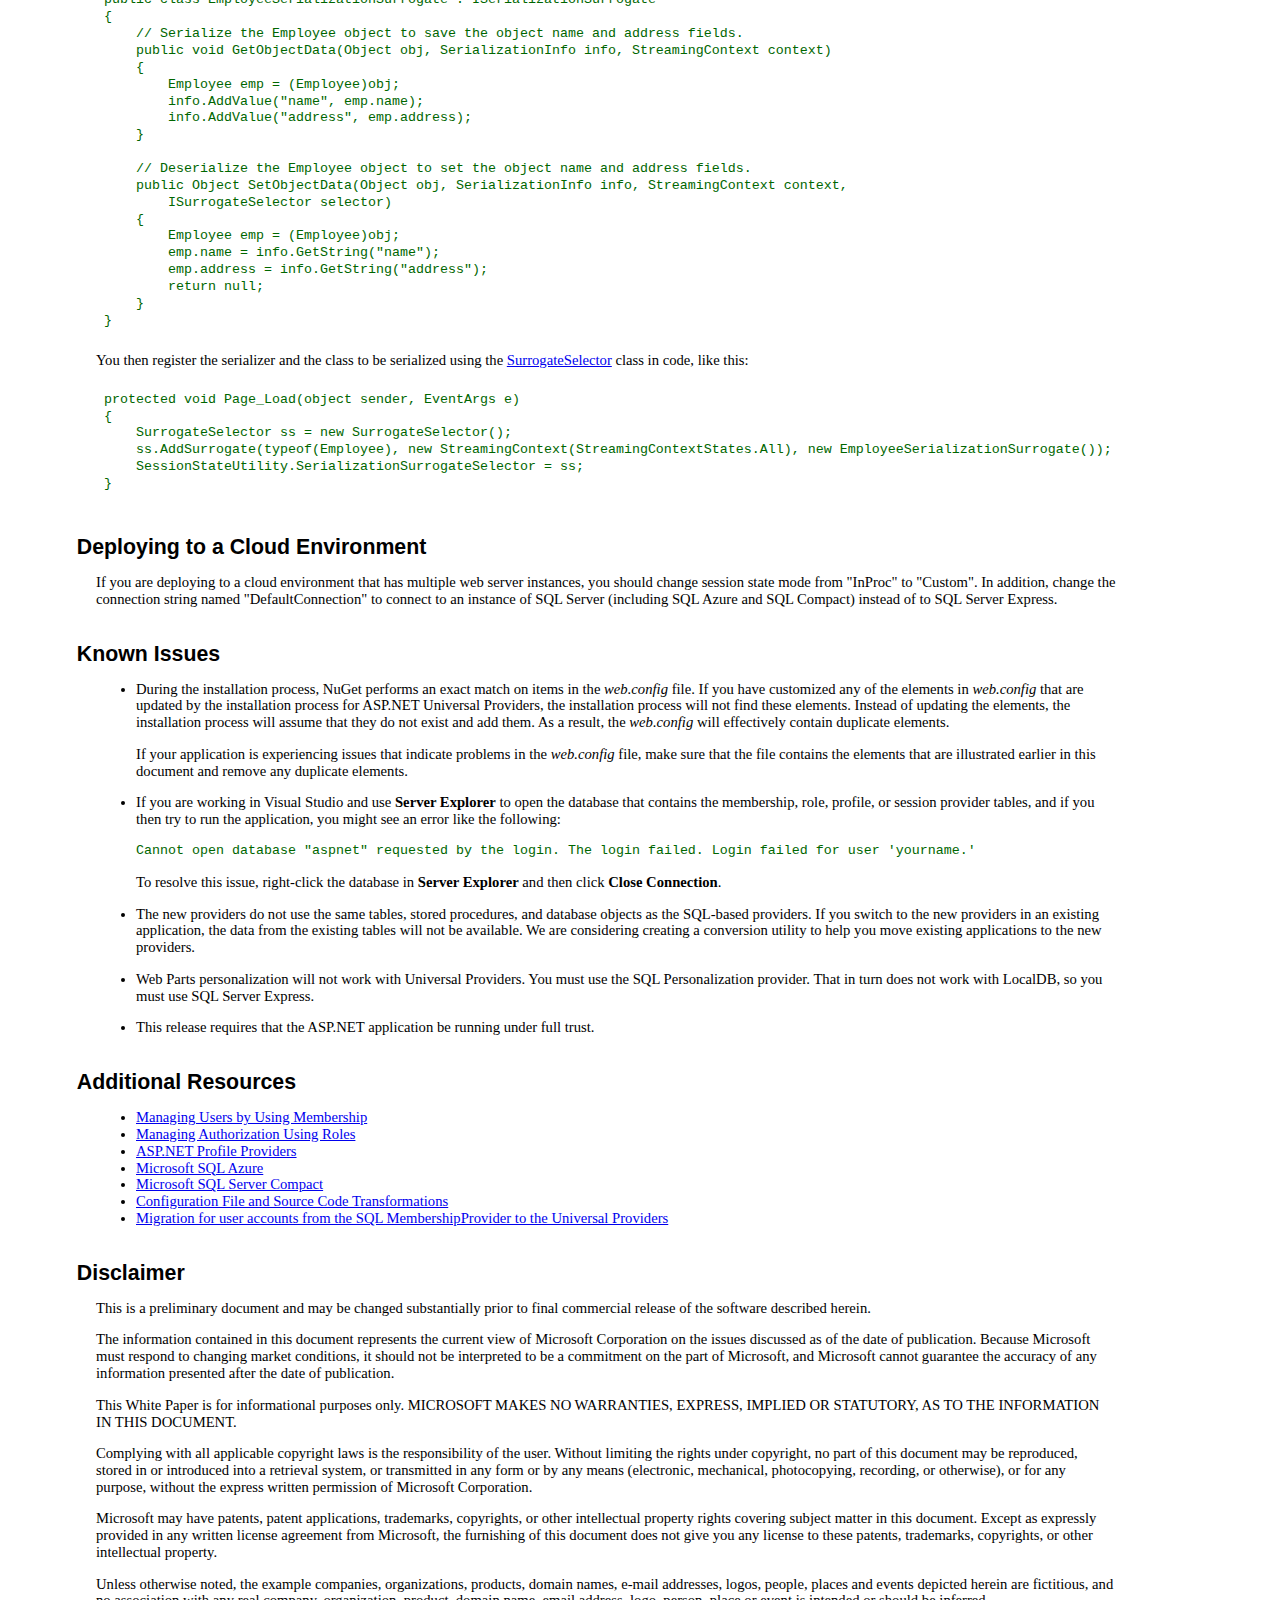
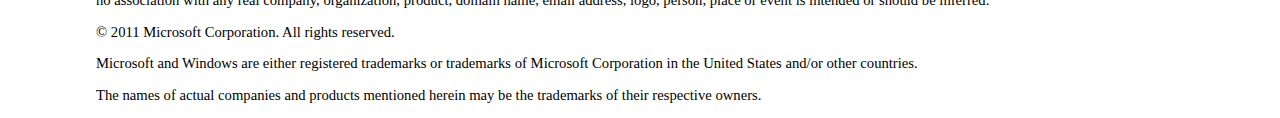
<file: LostAndfound/packages/Microsoft.AspNet.Providers.Core.1.2/readme.html>
﻿<!DOCTYPE html PUBLIC "-//W3C//DTD XHTML 1.0 Transitional//EN" "http://www.w3.org/TR/xhtml1/DTD/xhtml1-transitional.dtd">
<html xmlns="http://www.w3.org/1999/xhtml">

<head>
<meta content="text/html; charset=utf-8" http-equiv="Content-Type" />
<title>ASP.NET Universal Providers Readme</title>


<style type="text/css">
body{
	margin-left:1in;
	margin-top:.75in;
	margin-right:1.7in;
	font-family:calibri;
	font-size:11pt;
	line-height:1.15em;
	background-color:white;
}

h1{
	margin-left:-.2in;
	font-family:Arial, Verdana, sans-serif;
	font-size:20pt;
}

h2{
	margin-left:-.2in;
	margin-top:1.8em;
	font-family:Arial, Verdana, sans-serif;
	font-size:16pt;
}

h3{
	margin-left:-.2in;
	font-family:Verdana, sans-serif;
	font-size:13.5pt;
}

table{
	border:thin gray groove;
}

thead{
	background-color:black;
	color:white;
	font-weight:bold;
	text-align:center;
}

td{
	border:1px solid black;
}

p.indent1{
	margin-left:.25in;
}


code{
	font-family:"Courier New";
	font-size:10pt;
	color:#006600;
}

pre{
	font-family:"Courier New";
	font-size:10pt;
	padding:8px;
	color:#006600;
}

span.highlight{
    background-color:Yellow;
	
}
</style>

</head>
<body>
<h1>ASP.NET Universal Providers</h1>

<p>Last update: 15 August 2012</p>


<p>The 
<a href="http://msdn.microsoft.com/en-us/library/system.web.security.sqlmembershipprovider.aspx">SqlMembershipProvider</a>, 
<a href="http://msdn.microsoft.com/en-us/library/system.web.security.sqlroleprovider.aspx">SqlRoleProvider</a>, 
<a href="http://msdn.microsoft.com/en-us/library/system.web.profile.sqlprofileprovider.aspx">SqlProfileProvider</a> classes that shipped in ASP.NET through version 4 support only Microsoft SQL Server and Microsoft SQL Server Express. They do not support newer offerings such as 
<a href="http://msdn.microsoft.com/en-us/library/ee336241.aspx">Microsoft SQL Azure</a> and 
<a href="http://www.microsoft.com/downloads/en/details.aspx?FamilyID=033cfb76-5382-44fb-bc7e-b3c8174832e2">Microsoft SQL Server Compact</a>. </p>
<p>ASP.NET Universal Providers have been created in order to extend support to all editions of SQL Server 2005 and later and to SQL Azure. If you use these providers to develop your application, the application will be ready for cloud environments like Azure.</p>
<p>Other than supporting additional storage options, the providers work like the existing SQL-based providers. Except as noted below, using ASP.NET Universal Providers requires no change in any of your applications.</p>
<ul>
	<li><a href="#Installing_and_Configuring_ASP.NET_Unive">Installing and 
	Configuring ASP.NET Universal Providers</a></li>
	<li><a href="#Selecting_a_Data_Store">Selecting a Data Store</a></li>
	<li><a href="#Storing_Data_in_Session_State_using_ASP">Storing Data in 
	Session State using ASP.NET Universal Providers</a></li>
	<li><a href="#Deploying_to_a_Cloud_Environment">Deploying to a Cloud 
	Environment</a></li>
	<li><a href="#Known_Issues">Known Issues</a></li>
	<li><a href="#Additional_Resources">Additional Resources</a></li>
	<li><a href="#Disclaimer">Disclaimer</a><br />
	</li>
</ul>

<h2><a name="Installing_and_Configuring_ASP.NET_Unive">Installing and Configuring ASP.NET Universal Providers</a></h2>



<p>To install ASP.NET Universal Providers, you use a NuGet package, which installs all required files (including this documentation). The NuGet package automatically enables the new providers when it is installed. By default, the NuGet package configures provider to use SQL Server Express. To use SQL Server Compact or SQL Azure, you must change the connection string for the provider, as explained 
<a href="#Selecting_a_Data_Store">later in this document</a>.</p>

<p>To enable the providers, the NuGet package adds configuration entries in the 
<em>web.config</em> file. The configuration for these providers is the same as the existing 
<code>SqlMembershipProvider</code> class, but the <code>type</code> parameter is set to the type of the new providers, as shown in the following table:</p>


<table>
	<thead>
		<td>SQL Provider Types</td>
		<td>Equivalent Type for Universal Providers</td>
	</thead>
	<tr>
		<td ><code>System.Web.Security.SqlMembershipProvider</code></td>
		<td ><code>System.Web.Providers.DefaultMembershipProvider</code></td>
	</tr>
	<tr>
		<td><code>System.Web.Profile.SqlProfileProvider</code></td>
		<td><code>System.Web.Providers.DefaultProfileProvider</code></td>
	</tr>
	<tr>
		<td><code>System.Web.Security.SqlRoleProvider</code></td>
		<td><code>System.Web.Providers.DefaultRoleProvider</code></td>
	</tr>
	<tr>
		<td>(Built into default provider)</td>
		<td><code>System.Web.Providers.DefaultSessionStateProvider</code></td>
	</tr>
</table>
<p>In the <em>web.config</em> file, the configuration looks like the following example (the connection string has been wrapped for readability). The differences from the configuration for older SQL-based providers are highlighted. Notice that a section has been added to define custom session-state handling using a custom provider, as described later under 
<a href="#Storing_Data_in_Session_State_using_ASP">Storing Data in Session State using ASP.NET Universal Providers</a>.</p>
<pre>&lt;configuration&gt;
&lt;connectionStrings&gt;
  &lt;add name="DefaultConnection"
    connectionString="Data Source=.\SQLEXPRESS;Initial Catalog=aspnetdb;Integrated Security=True"
    providerName="System.Data.SqlClient" /&gt;
  &lt;/connectionStrings&gt;

  &lt;system.web&gt;
    &lt;membership <span class="highlight">defaultProvider="DefaultMembershipProvider"</span>&gt;
      &lt;providers&gt;
        &lt;clear /&gt;
        &lt;add name="DefaultMembershipProvider"
             <span class="highlight">type="System.Web.Providers.DefaultMembershipProvider, System.Web.Providers, Version=1.0.0.0, Culture=neutral, PublicKeyToken=31bf3856ad364e35" 
</span>             connectionStringName="DefaultConnection"
             enablePasswordRetrieval="false"
             enablePasswordReset="true"
             requiresQuestionAndAnswer="false"
             requiresUniqueEmail="false"
             maxInvalidPasswordAttempts="5"
             minRequiredPasswordLength="6"
             minRequiredNonalphanumericCharacters="0"
             passwordAttemptWindow="10"
             applicationName="/" /&gt;
      &lt;/providers&gt;
    &lt;/membership&gt;

    &lt;profile <span class="highlight">defaultProvider="DefaultProfileProvider"</span>&gt;
      &lt;providers&gt;
        &lt;clear /&gt;
        &lt;add name="DefaultProfileProvider"
             <span class="highlight">type="System.Web.Providers.DefaultProfileProvider, System.Web.Providers, Version=1.0.0.0, Culture=neutral, PublicKeyToken=31bf3856ad364e35" 
</span>             connectionStringName="DefaultConnection"
             applicationName="/" /&gt;
      &lt;/providers&gt;
    &lt;/profile&gt;

    &lt;roleManager <span class="highlight">defaultProvider="DefaultRoleProvider"</span> enabled="false"&gt;
      &lt;providers&gt;
        &lt;clear /&gt;
        &lt;add name="DefaultRoleProvider"
             <span class="highlight">type="System.Web.Providers.DefaultRoleProvider, System.Web.Providers, Version=1.0.0.0, Culture=neutral, PublicKeyToken=31bf3856ad364e35"
</span>             connectionStringName="DefaultConnection"
             applicationName="/" /&gt;
      &lt;/providers&gt;
    &lt;/roleManager&gt;

    &lt;sessionState mode="Custom" customProvider="DefaultSessionProvider"&gt;
      &lt;providers&gt;
        &lt;add name="DefaultSessionProvider"
           <span class="highlight">type="System.Web.Providers.DefaultSessionStateProvider, System.Web.Providers, Version=1.0.0.0, Culture=neutral, PublicKeyToken=31bf3856ad364e35"
</span>           connectionStringName="DefaultConnection"
           applicationName="/" /&gt;
      &lt;/providers&gt;
    &lt;/sessionState&gt;
  &lt;/system.web&gt;&nbsp;</pre>

<h2><a name="Selecting_a_Data_Store">Selecting a Data Store</a></h2>
<p>If you want to use SQL Server LocalDB database,change the connection string as shown in the following example:</p>
<pre>
&lt;connectionStrings&gt;
  &lt;add name="DefaultConnection" providerName="System.Data.SqlClient" 
connectionString="Data Source=(LocalDb)\v11.0;
Initial Catalog=aspnet-ProjectName-GUID;Integrated Security=SSPI;
AttachDBFilename=|DataDirectory|\aspnet-ProjectName-GUID.mdf" /&gt;
&lt;connectionStrings&gt;
</pre>
<p>If you want to use SQL Server Express database,change the connection string as shown in the following example:</p>
<pre>
&lt;connectionStrings&gt;
  &lt;add name="DefaultConnection" providerName="System.Data.SqlClient" 
connectionString="Data Source=.\SQLEXPRESS;Initial Catalog=aspnetdb;
    Integrated Security=True" providerName="System.Data.SqlClient"/&gt;
&lt;connectionStrings&gt;
</pre>

<p>If you want to use SQL Server Compact, change the connection string as shown in the following example:</p>

<pre>&lt;connectionStrings&gt;
  &lt;add name="DefaultConnection" connectionString="Data Source=|DataDirectory|\aspnet.sdf" 
      providerName="System.Data.SqlServerCe.4.0"/&gt;
&lt;/connectionStrings&gt;</pre>
<p>If you want to use SQL Azure, change the connection string as shown in the 
following example (wrapped for readability):</p>
<pre>&lt;connectionStrings&gt;
  &lt;add name="DefaultConnection" 
     connectionString="data source=myDNSName;
         User ID=myUserName;Password=myPassword;
         Encrypt=true;Trusted_Connection=false=false"
     providerName="System.Data.SqlClient"/&gt;
&lt;connectionStrings&gt;</pre>

<h2><a name="Storing_Data_in_Session_State_using_ASP">Storing Data in Session State using ASP.NET Universal Providers</a></h2>

<p>By default, ASP.NET stores session data using an in-process (in-memory) session provider. This provider allows you to put any object in session state, because session state simply holds a reference to the object, not the object itself.</p>
<p>However, cloud environments might run your application on multiple computers. Therefore, for cloud-based applications, the application must store session state in some form of storage (like a database) that be accessed by more than one machine. This puts some restrictions on what data you store in session state — essentially, the data must be serializable. </p>
<p>When you install ASP.NET Universal Providers, the installation process configures session state to use the 
<code>System.Web.Providers.DefaultSessionStateProvider</code> type, as shown in the 
<em>web.config</em> file example earlier. This type stores session state in a database.</p> 
<p>Session data must be serializable. If you attempt to store something in session state that is not serializable, you will receive the following error: </p>

<p class="indent1"><code>Unable to serialize the session state. In 'StateServer' and 'SQLServer' mode, ASP.NET will serialize the session state objects, and as a result non-serializable objects or MarshalByRef objects are not permitted. the same restriction applies if similar serialization is done by the custom session state store in 'Custom' mode. </code></p>

<p>There are two ways to resolve this issue: by marking the type as serializable or by using a surrogate serializer.</p>

<h3>Marking Types as Serializable</h3>

<p>If you have access to the source code for the type that is being stored in session state, you can mark the type using the 
<code>Serializable</code> attribute, as in the following example. If the type contains additional classes, all the contained classes must be serializable as well.</p>
<pre><span class="highlight">[Serializable]</span>
public class Address { }

<span class="highlight">[Serializable]</span>
public class Person { 
     public Address Work;
     public Address Home; 
}</pre>

<h3>Using a Surrogate Serializer in .NET Framework 4.5</h3>

<p>If it's not practical to mark the type as serializable in source code, and if you are using .NET Framework 4.5, you can use a surrogate serializer. (This technique does not work in .NET Framework 4.)</p>
<p>Create a class that implements the 
<a href="http://msdn.microsoft.com/en-us/library/system.runtime.serialization.iserializationsurrogate.aspx">ISerializationSurrogate</a> interface.  In this class, you implement 
<a href="http://msdn.microsoft.com/en-us/library/system.runtime.serialization.iserializationsurrogate.getobjectdata.aspx">GetObjectData</a> and 
<a href="http://msdn.microsoft.com/en-us/library/system.runtime.serialization.iserializationsurrogate.setobjectdata.aspx">SetObjectData</a> methods in order to serialize and deserialze the data, respectively. In 
<code>GetObjectData</code> you invoke 
<a href="http://msdn.microsoft.com/en-us/library/system.runtime.serialization.serializationinfo.addvalue.aspx">SerializationInfo.AddValue</a> (using the appropriate overload for the data type of your data) to add individual fields of the object to serialize to a 
<a href="http://msdn.microsoft.com/en-us/library/system.runtime.serialization.serializationinfo.aspx">SerializationInfo</a> object. In 
<code>SetObjectData</code> you extract the serialized version back to its original value in the object. Here's an example:</p>










<pre>public class EmployeeSerializationSurrogate : ISerializationSurrogate
{
    // Serialize the Employee object to save the object name and address fields.
    public void GetObjectData(Object obj, SerializationInfo info, StreamingContext context)
    {
        Employee emp = (Employee)obj;
        info.AddValue("name", emp.name);
        info.AddValue("address", emp.address);
    }

    // Deserialize the Employee object to set the object name and address fields.
    public Object SetObjectData(Object obj, SerializationInfo info, StreamingContext context,
        ISurrogateSelector selector)
    {
        Employee emp = (Employee)obj;
        emp.name = info.GetString("name");
        emp.address = info.GetString("address");
        return null;
    }
}</pre>
<p>You then register the serializer and the class to be serialized using the 
<a href="http://msdn.microsoft.com/en-us/library/system.runtime.serialization.surrogateselector.aspx">SurrogateSelector</a> class in code, like this:</p>
<pre>protected void Page_Load(object sender, EventArgs e)
{
    SurrogateSelector ss = new SurrogateSelector();
    ss.AddSurrogate(typeof(Employee), new StreamingContext(StreamingContextStates.All), new EmployeeSerializationSurrogate());
    SessionStateUtility.SerializationSurrogateSelector = ss;
}</pre>
<h2><a name="Deploying_to_a_Cloud_Environment">Deploying to a Cloud Environment</a></h2>

<p>If you are deploying to a cloud environment that has multiple web server instances, you should change session state mode from "InProc" to "Custom".  In addition, change the connection string named "DefaultConnection" to connect to an instance of SQL Server (including SQL Azure and SQL  Compact) instead of to SQL Server Express.</p>

<h2><a name="Known_Issues">Known Issues</a></h2>

<ul>



<li>
<p>During the installation process, NuGet performs an exact match on items in the 
<em>web.config</em> file. If you have customized any of the elements in <em>web.config</em> that are updated by the installation process for ASP.NET Universal Providers, the installation process will not find these elements. Instead of updating the elements, the installation process will assume that they do not exist and add them. As a result, the 
<em>web.config</em> will effectively contain duplicate elements.</p>
<p>If your application is experiencing issues that indicate problems in the <em>web.config</em> file, make sure that the file contains the elements that are illustrated earlier in this document and remove any duplicate elements.</p>
</li>

<li>
<p>If you are working in Visual Studio and use <strong>Server Explorer</strong> to open the database that contains the membership, role, profile, or session provider tables, and if you then try to run the application, you might see an error like the following: </p>
<p><code>Cannot open database "aspnet" requested by the login. The login failed. Login failed for user 'yourname.'</code></p>
<p>To resolve this issue, right-click the database in <strong>Server Explorer</strong> and then click 
<strong>Close Connection</strong>. </p>
</li>


<li>
<p>The new providers do not use the same tables, stored procedures, and database objects as the SQL-based providers. If you switch to the new providers in an existing application, the data from the existing tables will not be available. We are considering creating a conversion utility to help you move existing applications to the new providers.</p>
</li>


<li>
<p>Web Parts personalization will not work with Universal Providers. You must use the SQL Personalization provider. That in turn does not work with LocalDB, so you must use SQL Server Express.</p>
</li>

<li>
<p>This release requires that the ASP.NET application be running under full trust.</p>
</li>

</ul>


<h2><a name="Additional_Resources">Additional Resources</a></h2>

<ul>
<li><a href="http://msdn.microsoft.com/en-us/library/tw292whz.aspx">Managing Users by Using Membership</a></li>
<li><a href="http://msdn.microsoft.com/en-us/library/9ab2fxh0.aspx">Managing Authorization Using Roles</a></li>
<li><a href="http://msdn.microsoft.com/en-us/library/014bec1k.aspx">ASP.NET Profile Providers</a></li>
<li><a href="http://msdn.microsoft.com/en-us/library/ee336241.aspx">Microsoft SQL Azure</a></li>
<li>
<a href="http://www.microsoft.com/downloads/en/details.aspx?FamilyID=033cfb76-5382-44fb-bc7e-b3c8174832e2">Microsoft SQL Server Compact</a></li>
<li>
<a href="http://docs.nuget.org/docs/creating-packages/configuration-file-and-source-code-transformations">Configuration File and Source Code Transformations</a></li>
<li><a href="http://go.microsoft.com/fwlink/?LinkId=261899">Migration for user accounts from the SQL MembershipProvider to the Universal Providers</a></li>
</ul>
<h2><a name="Disclaimer">Disclaimer</a></h2>


<p>This is a preliminary document and may be changed substantially prior to final commercial release of the software described herein.</p>
<p>The information contained in this document represents the current view of Microsoft Corporation on the issues discussed as of the date of publication. Because Microsoft must respond to changing market conditions, it should not be interpreted to be a commitment on the part of Microsoft, and Microsoft cannot guarantee the accuracy of any information presented after the date of publication.</p>
<p>This White Paper is for informational purposes only. MICROSOFT MAKES NO WARRANTIES, EXPRESS, IMPLIED OR STATUTORY, AS TO THE INFORMATION IN THIS DOCUMENT.
<p>Complying with all applicable copyright laws is the responsibility of the user. Without limiting the rights under copyright, no part of this document may be reproduced, stored in or introduced into a retrieval system, or transmitted in any form or by any means (electronic, mechanical, photocopying, recording, or otherwise), or for any purpose, without the express written permission of Microsoft Corporation.</p>
<p>Microsoft may have patents, patent applications, trademarks, copyrights, or other intellectual property rights covering subject matter in this document. Except as expressly provided in any written license agreement from Microsoft, the furnishing of this document does not give you any license to these patents, trademarks, copyrights, or other intellectual property.</p>
<p>Unless otherwise noted, the example companies, organizations, products, domain names, e-mail addresses, logos, people, places and events depicted herein are fictitious, and no association with any real company, organization, product, domain name, email address, logo, person, place or event is intended or should be inferred.</p>
<p>&copy; 2011 Microsoft Corporation. All rights reserved.</p>
<p>Microsoft and Windows are either registered trademarks or trademarks of Microsoft Corporation in the United States and/or other countries.</p>
<p>The names of actual companies and products mentioned herein may be the trademarks of their respective owners.</p>
</body>
</html>
</file>
